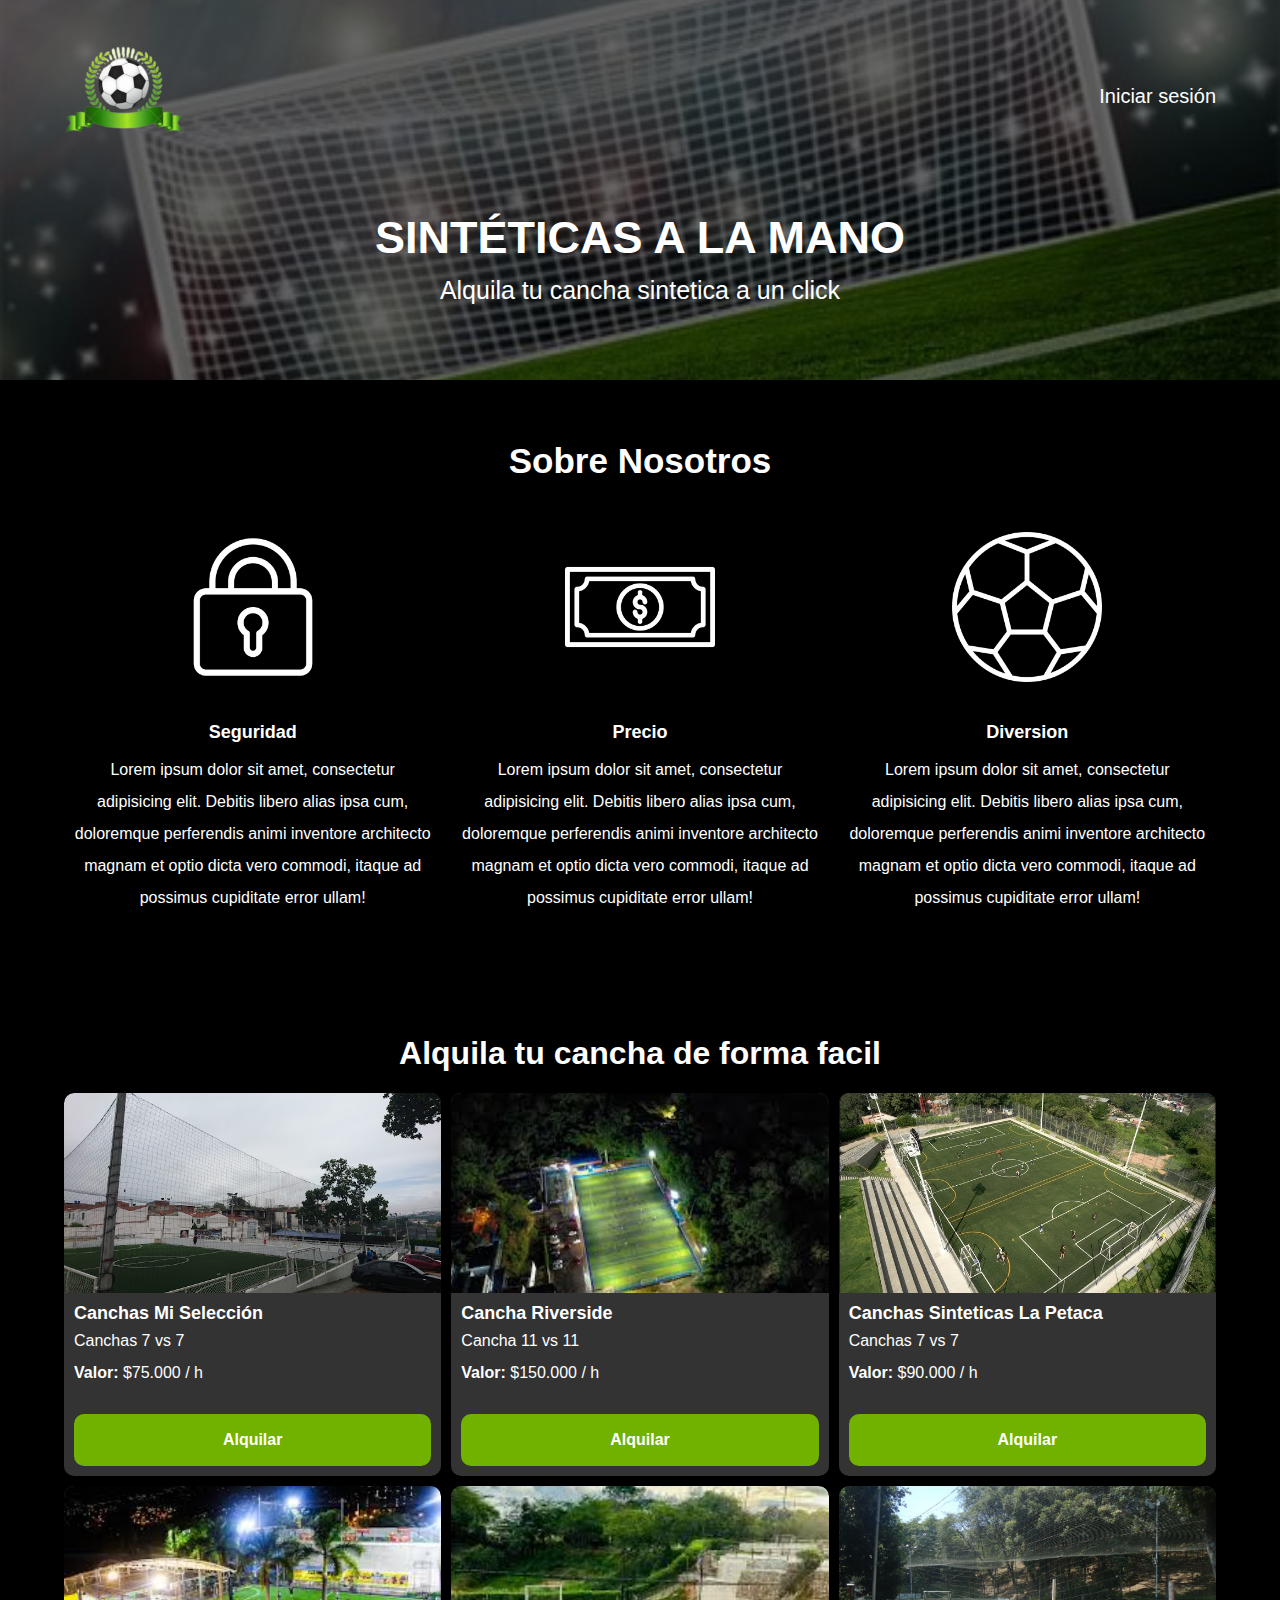
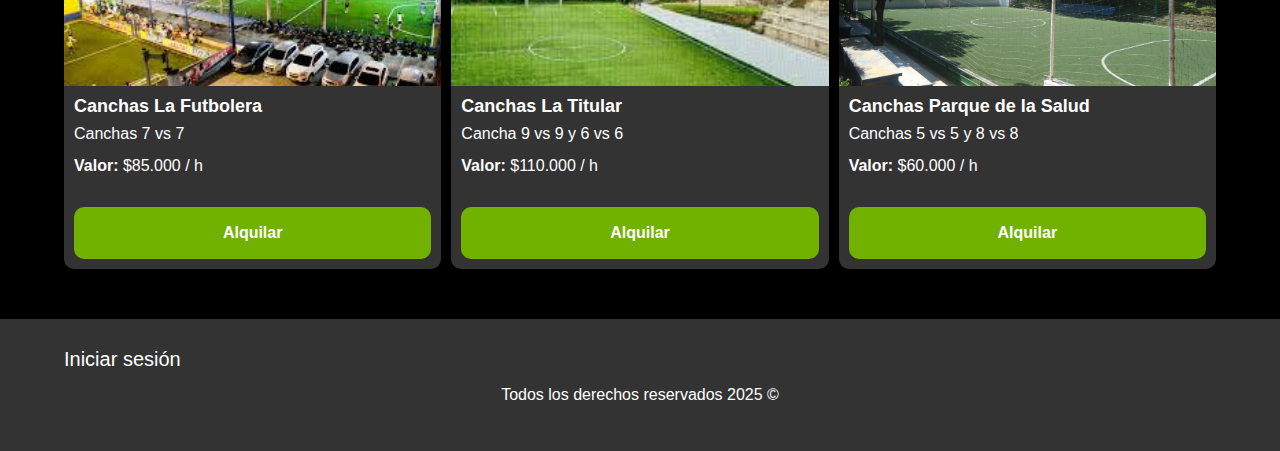
<file: proyectoFinal/target/proyectoFinal-1.0-SNAPSHOT/index.html>
<!DOCTYPE html>
<html>
    <head>
        <title>Pagina Principal</title>
        <meta http-equiv="Content-Type" content="text/html; charset=UTF-8">
        <link rel="stylesheet" href="css/style.css" type="text/css"/>
        <link rel="stylesheet" href="css/normalize.css" type="text/css"/>

    </head>
    <body>
        <header class="header">
           <div class="contenedor contenido-header" >
               
               <div class="barra">
                   
                   <a href="index.html">
                       <img class="logo-header" src="img/logo2.png" alt="Logo Balon" loading="lazy">
                   </a>
                   <nav class="navegacion">
                       <a href="login.html" class="navegacion_enlace">Iniciar sesión</a>
                   </nav>
               </div>
               
               
               <div class="header-texto">
                   <h1 class="no-margin">SINTÉTICAS A LA MANO</h1> 
                   <p class="no-margin">Alquila tu cancha sintetica a un click </p>
               </div>
           </div>           
        </header>
        
        <main class="contenedor seccion">
            <h2 class="centrar-texto">Sobre Nosotros</h2>
            <div class="nosotros">
                <div class="iconos">
                     <img alt="Icono candado" loading="lazy" src="img/candado.png"> 
                     <h3>Seguridad</h3>
                     <p>Lorem ipsum dolor sit amet, consectetur adipisicing elit. Debitis libero alias ipsa cum, doloremque perferendis 
                    animi inventore architecto magnam et optio dicta vero commodi, itaque ad possimus cupiditate error ullam!</p>
                </div>
                
                <div class="iconos">
                     <img alt="Icono billete" loading="lazy" src="img/billete-de-banco.png"> 
                     <h3>Precio</h3>
                     <p>Lorem ipsum dolor sit amet, consectetur adipisicing elit. Debitis libero alias ipsa cum, doloremque perferendis 
                    animi inventore architecto magnam et optio dicta vero commodi, itaque ad possimus cupiditate error ullam!</p>
                </div>
                
                <div class="iconos">
                     <img alt="Icono balon" loading="lazy" src="img/futbol.png"> 
                     <h3>Diversion</h3>
                     <p>Lorem ipsum dolor sit amet, consectetur adipisicing elit. Debitis libero alias ipsa cum, doloremque perferendis 
                    animi inventore architecto magnam et optio dicta vero commodi, itaque ad possimus cupiditate error ullam!</p>
                </div>
            </div>
              
        </main>

           <section class="contenedor seccion">
            <h1 class="centrar-texto">Alquila tu cancha de forma facil</h1>
            <div class="canchas">
                
                <div class="cancha">
                    <img alt="imagen cancha 1" loading="lazy" src="img/cancha1.jpg"> 
                    <div class="contenido-cancha">
                        <h3>Canchas Mi Selección</h3>
                        <p>Canchas 7 vs 7</p>
                        <p class="valor_bold">Valor: <span class="valor_dinero">$75.000 / h</span></p>
                        <a href="alquilar.html" class="boton-verde">
                            Alquilar
                        </a>
                    </div> 
                </div>
                
                <div class="cancha">
                    <img alt="imagen cancha 2" loading="lazy" src="img/canchaRiver.jpg"> 
                    <div class="contenido-cancha">
                        <h3>Cancha Riverside</h3>
                        <p>Cancha 11 vs 11</p>
                        <p class="valor_bold">Valor: <span class="valor_dinero">$150.000 / h</span></p>
                        <a href="alquilar.html" class="boton-verde">
                            Alquilar
                        </a>
                    </div> 
                </div>
                
                <div class="cancha">
                    <img alt="imagen cancha 3" loading="lazy" src="img/cancha3.jpg"> 
                    <div class="contenido-cancha">
                        <h3>Canchas Sinteticas La Petaca</h3>
                        <p>Canchas 7 vs 7</p>
                        <p class="valor_bold">Valor: <span class="valor_dinero">$90.000 / h</span></p>
                        <a href="alquilar.html" class="boton-verde">
                            Alquilar
                        </a>
                    </div> 
                </div>
                
                <div class="cancha">
                    <img alt="imagen cancha 4" loading="lazy" src="img/cancha4.jpg"> 
                    <div class="contenido-cancha">
                        <h3>Canchas La Futbolera</h3>
                        <p>Canchas 7 vs 7</p>
                        <p class="valor_bold">Valor: <span class="valor_dinero">$85.000 / h</span></p>
                        <a href="alquilar.html" class="boton-verde">
                            Alquilar
                        </a>
                    </div> 
                </div>
                
                <div class="cancha">
                    <img  alt="imagen cancha 5" loading="lazy" src="img/cancha7.jpg"> 
                    <div class="contenido-cancha">
                        <h3>Canchas La Titular</h3>
                        <p>Cancha 9 vs 9 y 6 vs 6</p>
                        <p class="valor_bold">Valor: <span class="valor_dinero">$110.000 / h</span></p>
                        <a href="alquilar.html" class="boton-verde">
                            Alquilar
                        </a>
                    </div> 
                </div>
                
                <div class="cancha">
                    <img alt="imagen cancha 6" loading="lazy" src="img/cancha6.webp"> 
                    <div class="contenido-cancha">
                        <h3>Canchas Parque de la Salud</h3>
                        <p>Canchas 5 vs 5 y 8 vs 8</p>
                        <p class="valor_bold">Valor: <span class="valor_dinero">$60.000 / h</span></p>
                        <a href="alquilar.html" class="boton-verde">
                            Alquilar
                        </a>
                    </div> 
                </div>
            </div>
        </section>
        

        <footer class="footer">
            <div class="contenedor centrar-texto">
                   <nav class="navegacion">
                       <a href="index.html" class="navegacion_enlace">Iniciar sesión</a>
                   </nav>
                <p class="copyright">Todos los derechos reservados 2025 &copy;</p>

            </div>
        </footer>
        <script src="js/login.js" defer></script>
        <script src="js/barra.js" defer></script>

    </body>
</html>
</file>
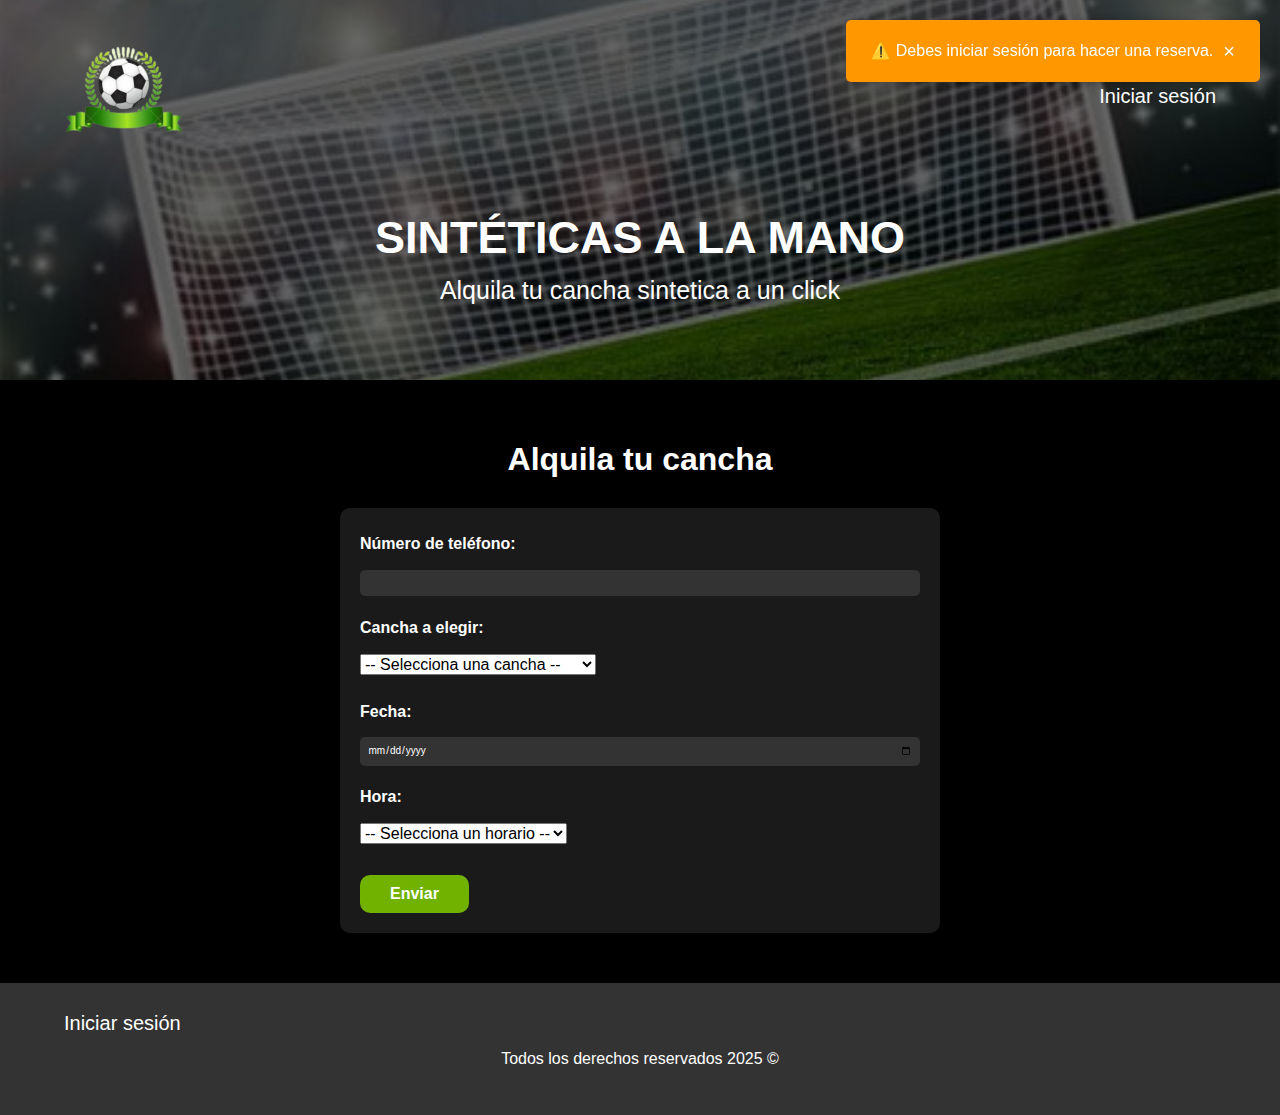
<file: proyectoFinal/target/proyectoFinal-1.0-SNAPSHOT/alquilar.html>
<!DOCTYPE html>
<!--
Click nbfs://nbhost/SystemFileSystem/Templates/Licenses/license-default.txt to change this license
Click nbfs://nbhost/SystemFileSystem/Templates/JSP_Servlet/Html.html to edit this template
-->
<html>
    <head>
        <title>Alquila tu cancha</title>
        <meta charset="UTF-8">
        <meta name="viewport" content="width=device-width, initial-scale=1.0">
        <link rel="stylesheet" href="css/style.css" type="text/css"/>
        <link rel="stylesheet" href="css/normalize.css" type="text/css"/>

    </head>
    <body>
        <header class="header">
           <div class="contenedor contenido-header" >
               
               <div class="barra">
                   
                   <a href="index.html">
                       <img class="logo-header" src="img/logo2.png" alt="Logo Balon" loading="lazy">
                   </a>
                   <nav class="navegacion">
                       <a href="index.html" class="navegacion_enlace">Iniciar sesión</a>
                   </nav>
               </div>
               
               
               <div class="header-texto">
                   <h1 class="no-margin">SINTÉTICAS A LA MANO</h1> 
                   <p class="no-margin">Alquila tu cancha sintetica a un click </p>
               </div>
           </div>           
        </header>
        
        <main class="contenedor seccion">
            <h1 class="centrar-texto">Alquila tu cancha</h1>
            <div id="info-usuario" class="campo" style="margin-bottom: 1rem;"></div>
          <form class="formulario" id="formulario-reserva">
            <div class="campo">
                <label class="campo__label" for="telefono">Número de teléfono:</label>
                <input 
                    type="tel" 
                    id="telefono" 
                    name="telefono" 
                    required 
                    pattern="[0-9]{7,15}" 
                    inputmode="numeric"
                    oninput="this.value = this.value.replace(/[^0-9]/g, '')"
                >  
            </div>

            <div class="campo">
                <label class="campo__label" for="cancha">Cancha a elegir:</label>
                <select id="cancha" name="cancha" required>
                    <option value="">-- Selecciona una cancha --</option>
                    <option value="mi-seleccion">Canchas Mi Selección</option>
                    <option value="riverside">Cancha Riverside</option>
                    <option value="la-petaca">Canchas Sintéticas La Petaca</option>
                    <option value="la-futbolera">Canchas La Futbolera</option>
                    <option value="la-titular">Canchas La Titular</option>
                    <option value="parque-salud">Canchas Parque de la Salud</option>
                </select>
            </div>

            <div class="campo">
                <label class="campo__label" for="dia">Fecha:</label>
                <input 
                    type="date" 
                    id="dia" 
                    name="dia" 
                    required 
                    min=""
                    onfocus="this.min = new Date().toISOString().split('T')[0]"
                >
            </div>                

            <div class="campo">
                <label class="campo__label" for="horario">Hora:</label>
                <select id="horario" name="horario" required>
                    <option value="">-- Selecciona un horario --</option>
                    <option value="10:00-11:00">10:00 a 11:00 AM</option>
                    <option value="11:00-12:00">11:00 a 12:00 PM</option>
                    <option value="12:00-13:00">12:00 a 1:00 PM</option>
                    <option value="13:00-14:00">1:00 a 2:00 PM</option>
                    <option value="14:00-15:00">2:00 a 3:00 PM</option>
                    <option value="15:00-16:00">3:00 a 4:00 PM</option>
                    <option value="16:00-17:00">4:00 a 5:00 PM</option>
                    <option value="17:00-18:00">5:00 a 6:00 PM</option>
                    <option value="18:00-19:00">6:00 a 7:00 PM</option>
                    <option value="19:00-20:00">7:00 a 8:00 PM</option>
                    <option value="20:00-21:00">8:00 a 9:00 PM</option>
                    <option value="21:00-22:00">9:00 a 10:00 PM</option>
                </select>
            </div>

            <button type="submit" class="boton-verde">Enviar</button>   
        </form>

        </main>
        
        <footer class="footer">
            <div class="contenedor centrar-texto">
                   <nav class="navegacion">
                       <a href="index.html" class="navegacion_enlace">Iniciar sesión</a>
                   </nav>
                <p class="copyright">Todos los derechos reservados 2025 &copy;</p>

            </div>
        </footer>

        <div id="custom-alert" class="hidden">
            <span id="alert-message"></span>
            <button id="alert-close">&times;</button>
        </div>

        <script src="js/login.js" defer></script>
        <script src="js/barra.js" defer></script>
        <script src="js/formulario.js" defer></script>

    </body>
</html>
</file>
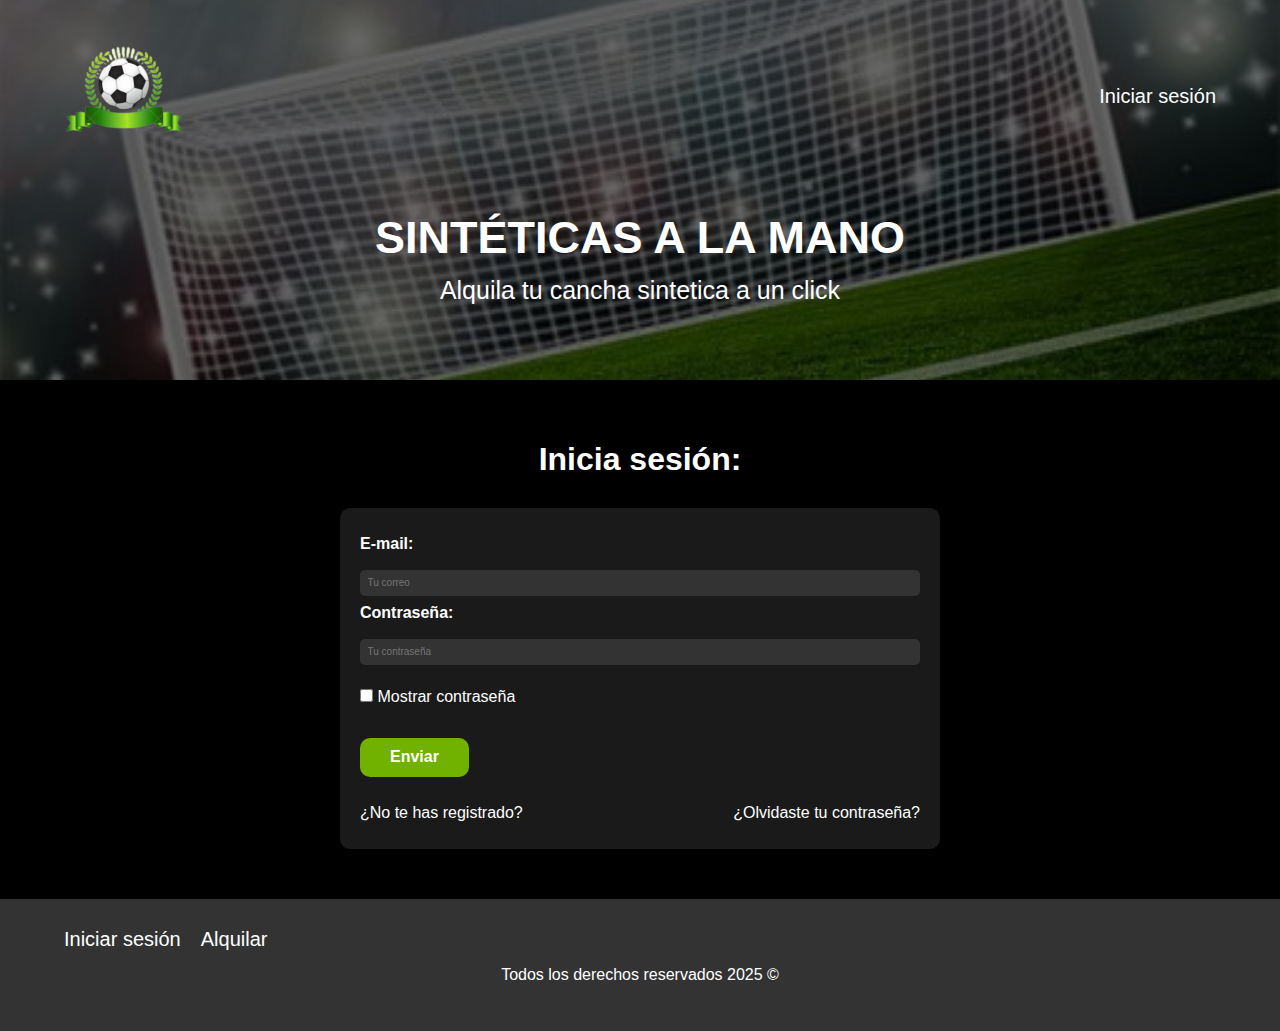
<file: proyectoFinal/target/proyectoFinal-1.0-SNAPSHOT/login.html>
<!DOCTYPE html>
<!--
Click nbfs://nbhost/SystemFileSystem/Templates/Licenses/license-default.txt to change this license
Click nbfs://nbhost/SystemFileSystem/Templates/JSP_Servlet/Html.html to edit this template
-->
<html>
    <head>
        <title>Login</title>
        <meta charset="UTF-8">
        <meta name="viewport" content="width=device-width, initial-scale=1.0">
        <link rel="stylesheet" href="css/style.css" type="text/css"/>
        <link rel="stylesheet" href="css/normalize.css" type="text/css"/>
    </head>

    <body>
        
        <header class="header">
           <div class="contenedor contenido-header" >
               
               <div class="barra">
                   
                   <a href="index.html">
                       <img class="logo-header" src="img/logo2.png" alt="Logo Balon" loading="lazy">
                   </a>
                   <nav class="navegacion">
                       <a href="index.html" class="navegacion_enlace">Iniciar sesión</a>
                   </nav>
               </div>
               
               
               <div class="header-texto">
                   <h1 class="no-margin">SINTÉTICAS A LA MANO</h1> 
                   <p class="no-margin">Alquila tu cancha sintetica a un click </p>
               </div>
           </div>           
        </header>
        <main class="contenedor seccion">
            <h1 class="centrar-texto">Inicia sesión:</h1>
            <form class ="formulario">
            <div class="campo">
                <label class="campo__label" for="email">E-mail:</label>
                <input 
                    type="email" 
                    placeholder="Tu correo" 
                    id="email"
                    required
                >
                <label class="campo__label" for="contraseña">Contraseña:</label>
                <input 
                    class="campo__field"
                    type="password" 
                    placeholder="Tu contraseña" 
                    id="contraseña"
                    required
                >
            </div>
            <div class="check-box">
               <input type="checkbox" id="visible">
               <label for="visible">Mostrar contraseña</label>
            </div>
                <button type="submit" id="submit" class="boton-verde">Enviar</button> 
                
                <div class="opciones">
                <a href="registro.html" class="opcion">¿No te has registrado?</a>
                <a href="#" class="opcion">¿Olvidaste tu contraseña?</a>
                </div>
            </form>
        </main>
             
        <footer class="footer">
            <div class="contenedor centrar-texto">
                   <nav class="navegacion">
                       <a href="index.html" class="navegacion_enlace">Iniciar sesión</a>
                       <a href="alquilar.html" class="navegacion_enlace">Alquilar</a>
                   </nav>
                <p class="copyright">Todos los derechos reservados 2025 &copy;</p>

            </div>
        </footer>


        <div id="custom-alert" class="hidden">
            <span id="alert-message"></span>
            <button id="alert-close">&times;</button>
        </div>

        <script src="js/barra.js"></script>
        <script src="js/login.js"></script>
        <script src="js/registro.js" defer></script>

    </body>
</html>
</file>
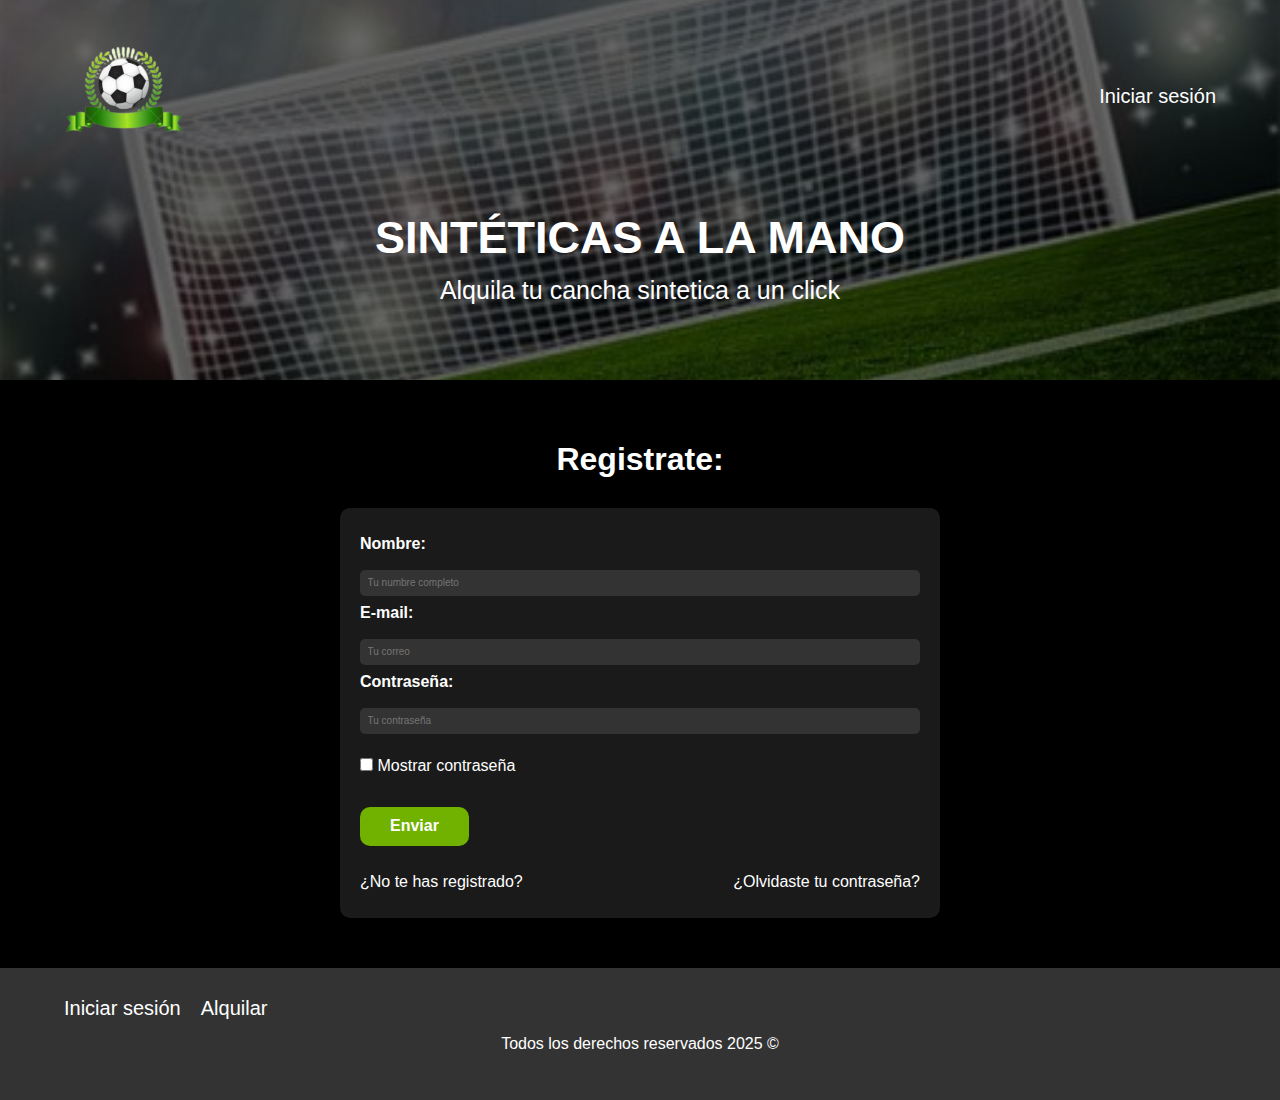
<file: proyectoFinal/target/proyectoFinal-1.0-SNAPSHOT/registro.html>
<!DOCTYPE html>
<!--
Click nbfs://nbhost/SystemFileSystem/Templates/Licenses/license-default.txt to change this license
Click nbfs://nbhost/SystemFileSystem/Templates/JSP_Servlet/Html.html to edit this template
-->
<html>
    <head>
        <title>Registrate!</title>
        <meta charset="UTF-8">
        <meta name="viewport" content="width=device-width, initial-scale=1.0">
        <link rel="stylesheet" href="css/style.css" type="text/css"/>
        <link rel="stylesheet" href="css/normalize.css" type="text/css"/>
    </head>
    <body>
        
        <header class="header">
           <div class="contenedor contenido-header" >
               
               <div class="barra">
                   
                   <a href="index.html">
                       <img class="logo-header" src="img/logo2.png" alt="Logo Balon" loading="lazy">
                   </a>
                   <nav class="navegacion">
                       <a href="index.html" class="navegacion_enlace">Iniciar sesión</a>
                   </nav>
               </div>
               
               
               <div class="header-texto">
                   <h1 class="no-margin">SINTÉTICAS A LA MANO</h1> 
                   <p class="no-margin">Alquila tu cancha sintetica a un click </p>
               </div>
           </div>           
        </header>
        <main class="contenedor seccion">
            <h1 class="centrar-texto">Registrate:</h1>
            <form class ="formulario">
                <div class="campo">
                    <label class="campo__label" for="nombre">Nombre:</label>
                    <input 
                        type="text" 
                        placeholder="Tu numbre completo" 
                        id="nombre"
                        required
                    >
                    
                    <label class="campo__label" for="email">E-mail:</label>
                    <input 
                        type="email" 
                        placeholder="Tu correo" 
                        id="email"
                        required
                    >
                    <label class="campo__label" for="contraseña">Contraseña:</label>
                    <input 
                        class="campo__field"
                        type="password" 
                        placeholder="Tu contraseña" 
                        id="contraseña"
                        required
                    >
                </div>
            <div class="check-box">
               <input type="checkbox" id="visible">
               <label for="visible">Mostrar contraseña</label>
            </div>
                <button type="submit" id="submit" class="boton-verde">Enviar</button> 
                
                <div class="opciones">
                <a href="registro.html" class="opcion">¿No te has registrado?</a>
                <a href="#" class="opcion">¿Olvidaste tu contraseña?</a>
                </div>
            </form>
        </main>
             
        <footer class="footer">
            <div class="contenedor centrar-texto">
                   <nav class="navegacion">
                       <a href="index.html" class="navegacion_enlace">Iniciar sesión</a>
                       <a href="alquilar.html" class="navegacion_enlace">Alquilar</a>
                   </nav>
                <p class="copyright">Todos los derechos reservados 2025 &copy;</p>

            </div>
        </footer>


        <div id="custom-alert" class="hidden">
            <span id="alert-message"></span>
            <button id="alert-close">&times;</button>
        </div>

        <script src="js/login.js"></script>
        <script src="js/registro.js" defer></script>
    </body>
</html>
</file>
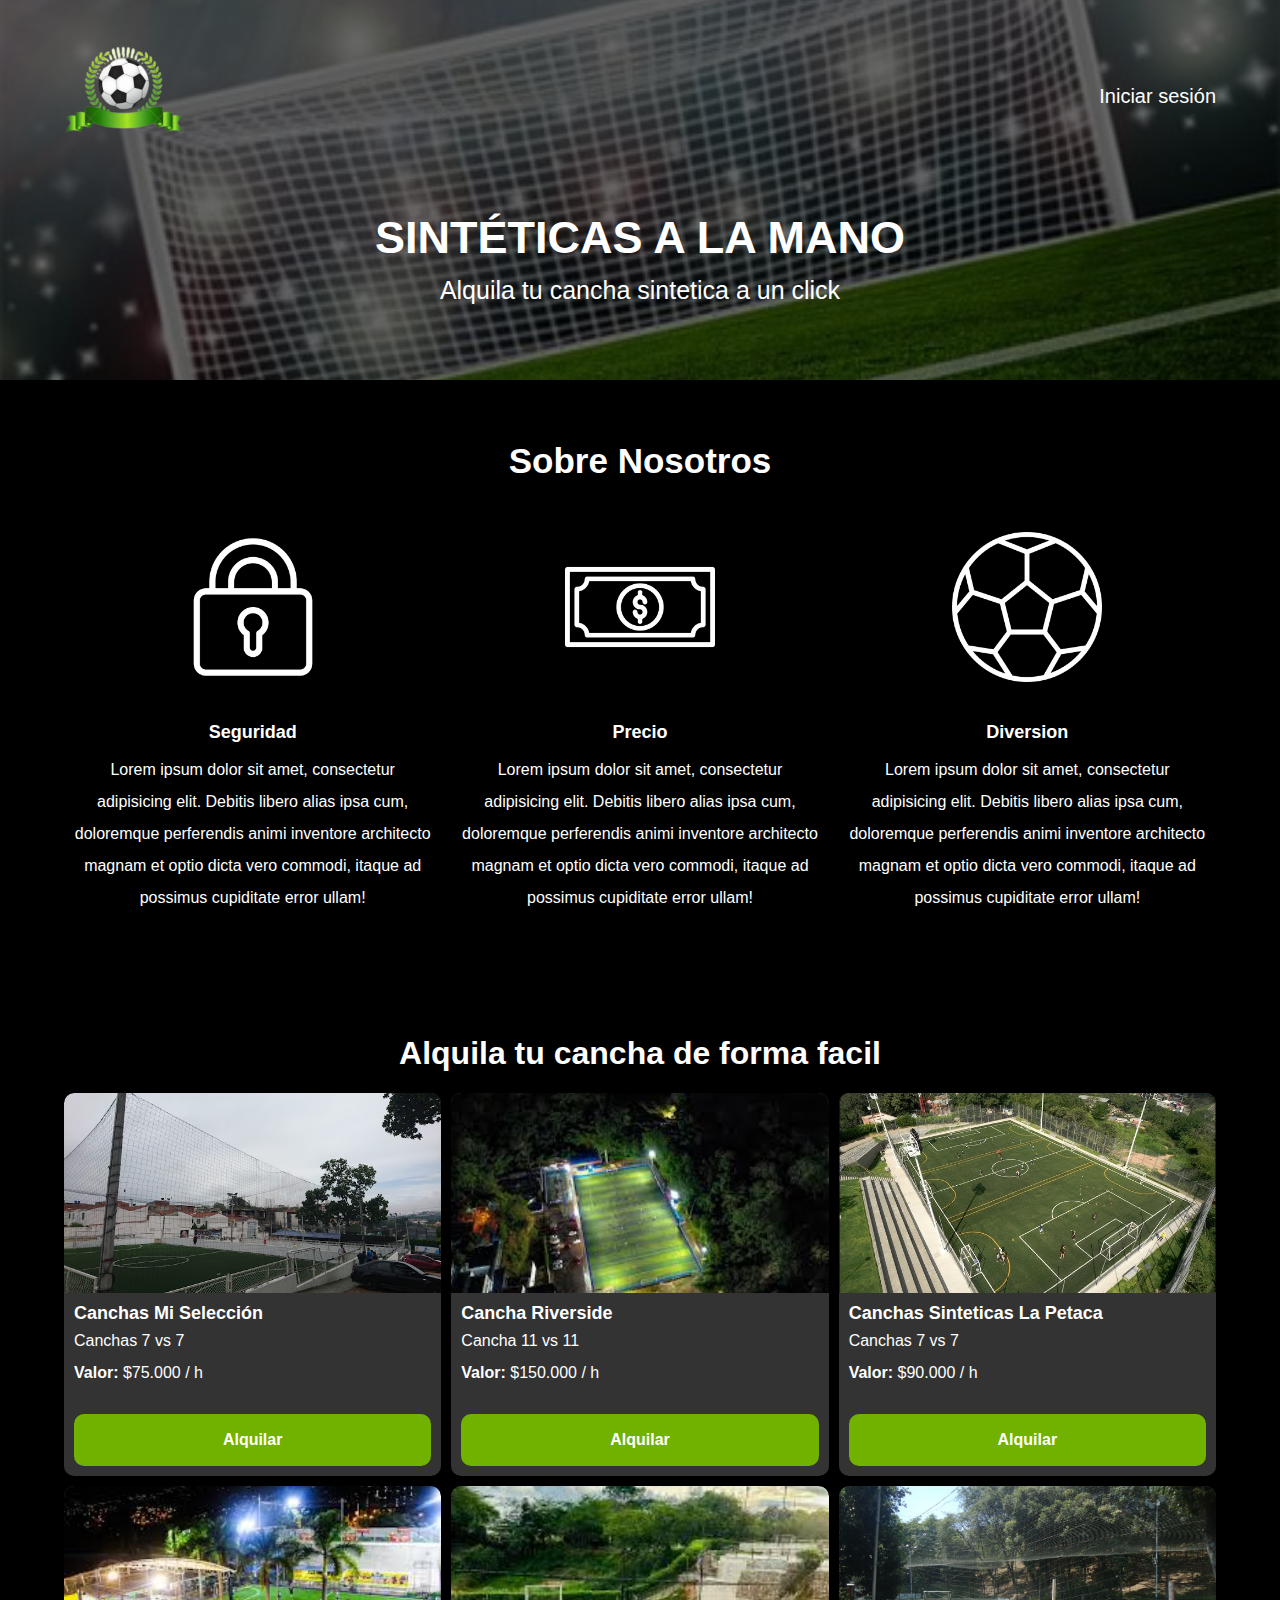
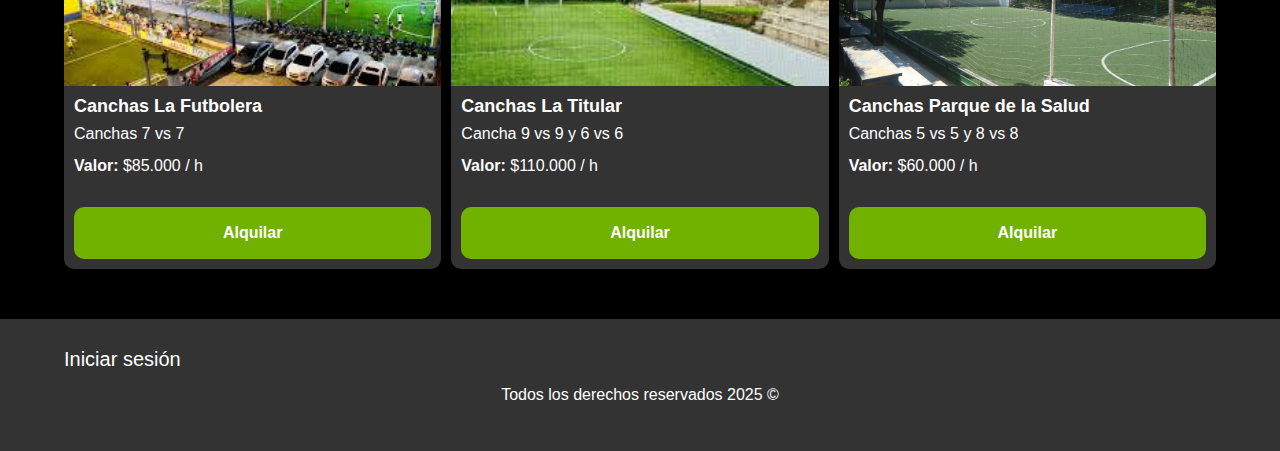
<file: proyectoFinal/target/proyectoFinal-1.0-SNAPSHOT/reservas.html>
<!DOCTYPE html>
<!--
Click nbfs://nbhost/SystemFileSystem/Templates/Licenses/license-default.txt to change this license
Click nbfs://nbhost/SystemFileSystem/Templates/JSP_Servlet/Html.html to edit this template
-->
<html>
    <head>
        <title>Tus Reservas</title>
        <meta charset="UTF-8">
        <meta name="viewport" content="width=device-width, initial-scale=1.0">
        <link rel="stylesheet" href="css/style.css" type="text/css"/>
        <link rel="stylesheet" href="css/normalize.css" type="text/css"/>
    </head>
    <body>
        <header class="header">
           <div class="contenedor contenido-header" >
               
               <div class="barra">
                   
                   <a href="index.html">
                       <img class="logo-header" src="img/logo2.png" alt="Logo Balon" loading="lazy">
                   </a>
                   <nav class="navegacion">
                       <a href="login.html" class="navegacion_enlace">Iniciar sesión</a>
                   </nav>
               </div>
               
               
               <div class="header-texto">
                   <h1 class="no-margin">SINTÉTICAS A LA MANO</h1> 
                   <p class="no-margin">Alquila tu cancha sintetica a un click </p>
               </div>
           </div>           
        </header>
        
          <main class="contenedor seccion">
            <h1>Historial de Reservas</h1>
            <div id="reservas-container" class="tabla-historial"></div>
          </main>
        <footer class="footer">
            <div class="contenedor centrar-texto">
                   <nav class="navegacion">
                       <a href="index.html" class="navegacion_enlace">Iniciar sesión</a>
                   </nav>
                <p class="copyright">Todos los derechos reservados 2025 &copy;</p>

            </div>
        </footer>
        <script src="js/reservas.js" defer></script>
        <script src="js/login.js" defer></script>
        <script src="js/barra.js" defer></script>
    </body>
</html>
</file>
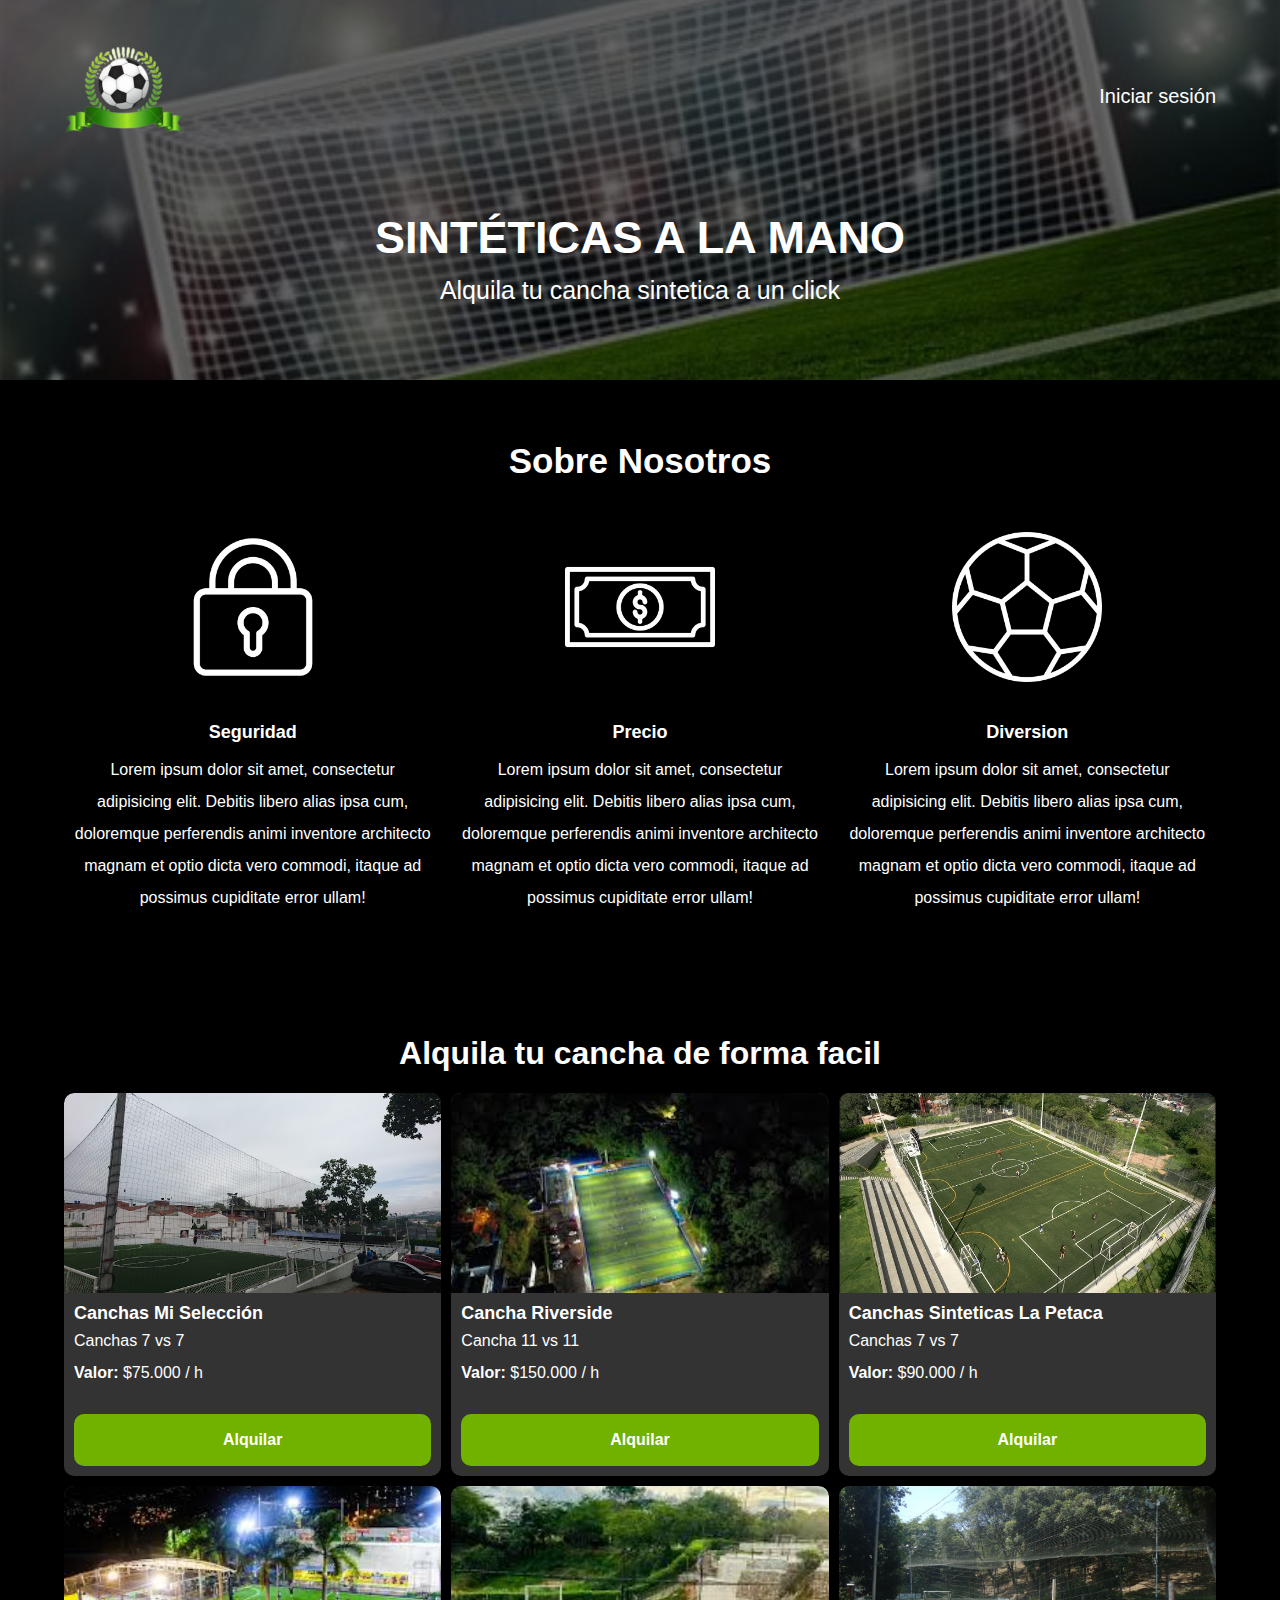
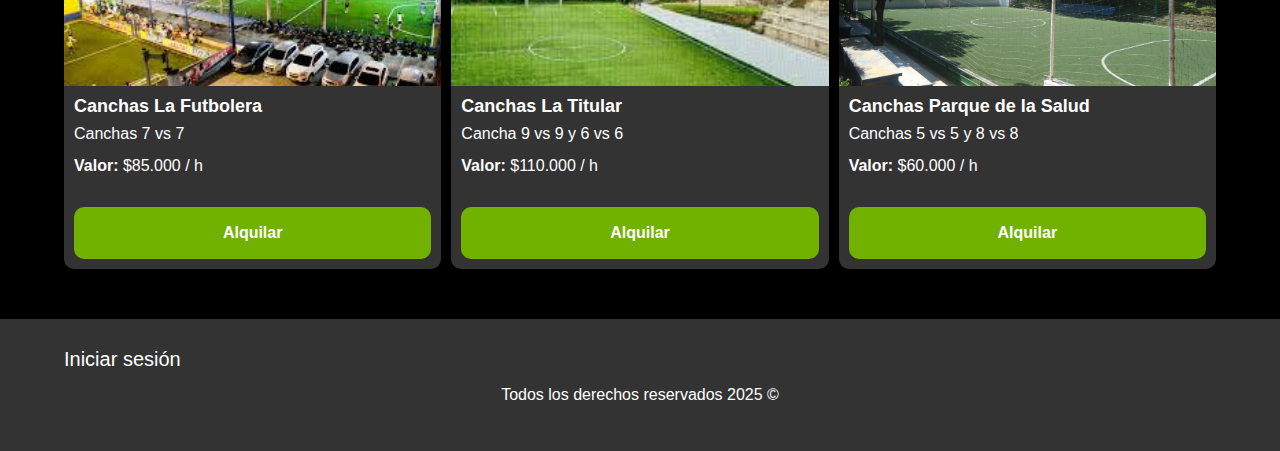
<file: proyectoFinal/src/main/webapp/alquilar.html>
<!DOCTYPE html>
<!--
Click nbfs://nbhost/SystemFileSystem/Templates/Licenses/license-default.txt to change this license
Click nbfs://nbhost/SystemFileSystem/Templates/JSP_Servlet/Html.html to edit this template
-->
<html>
    <head>
        <title>Alquila tu cancha</title>
        <meta charset="UTF-8">
        <meta name="viewport" content="width=device-width, initial-scale=1.0">
        <link rel="stylesheet" href="css/style.css" type="text/css"/>
        <link rel="stylesheet" href="css/normalize.css" type="text/css"/>

    </head>
    <body>
        <header class="header">
           <div class="contenedor contenido-header" >
               
               <div class="barra">
                   
                   <a href="index.html">
                       <img class="logo-header" src="img/logo2.png" alt="Logo Balon" loading="lazy">
                   </a>
                   <nav class="navegacion">
                       <a href="index.html" class="navegacion_enlace">Iniciar sesión</a>
                   </nav>
               </div>
               
               
               <div class="header-texto">
                   <h1 class="no-margin">SINTÉTICAS A LA MANO</h1> 
                   <p class="no-margin">Alquila tu cancha sintetica a un click </p>
               </div>
           </div>           
        </header>
        
        <main class="contenedor seccion">
            <h1 class="centrar-texto">Alquila tu cancha</h1>
            <div id="info-usuario" class="campo" style="margin-bottom: 1rem;"></div>
          <form class="formulario" id="formulario-reserva">
            <div class="campo">
                <label class="campo__label" for="telefono">Número de teléfono:</label>
                <input 
                    type="tel" 
                    id="telefono" 
                    name="telefono" 
                    required 
                    pattern="[0-9]{7,15}" 
                    inputmode="numeric"
                    oninput="this.value = this.value.replace(/[^0-9]/g, '')"
                >  
            </div>

            <div class="campo">
                <label class="campo__label" for="cancha">Cancha a elegir:</label>
                <select id="cancha" name="cancha" required>
                    <option value="">-- Selecciona una cancha --</option>
                    <option value="mi-seleccion">Canchas Mi Selección</option>
                    <option value="riverside">Cancha Riverside</option>
                    <option value="la-petaca">Canchas Sintéticas La Petaca</option>
                    <option value="la-futbolera">Canchas La Futbolera</option>
                    <option value="la-titular">Canchas La Titular</option>
                    <option value="parque-salud">Canchas Parque de la Salud</option>
                </select>
            </div>

            <div class="campo">
                <label class="campo__label" for="dia">Fecha:</label>
                <input 
                    type="date" 
                    id="dia" 
                    name="dia" 
                    required 
                    min=""
                    onfocus="this.min = new Date().toISOString().split('T')[0]"
                >
            </div>                

            <div class="campo">
                <label class="campo__label" for="horario">Hora:</label>
                <select id="horario" name="horario" required>
                    <option value="">-- Selecciona un horario --</option>
                    <option value="10:00-11:00">10:00 a 11:00 AM</option>
                    <option value="11:00-12:00">11:00 a 12:00 PM</option>
                    <option value="12:00-13:00">12:00 a 1:00 PM</option>
                    <option value="13:00-14:00">1:00 a 2:00 PM</option>
                    <option value="14:00-15:00">2:00 a 3:00 PM</option>
                    <option value="15:00-16:00">3:00 a 4:00 PM</option>
                    <option value="16:00-17:00">4:00 a 5:00 PM</option>
                    <option value="17:00-18:00">5:00 a 6:00 PM</option>
                    <option value="18:00-19:00">6:00 a 7:00 PM</option>
                    <option value="19:00-20:00">7:00 a 8:00 PM</option>
                    <option value="20:00-21:00">8:00 a 9:00 PM</option>
                    <option value="21:00-22:00">9:00 a 10:00 PM</option>
                </select>
            </div>

            <button type="submit" class="boton-verde">Enviar</button>   
        </form>

        </main>
        
        <footer class="footer">
            <div class="contenedor centrar-texto">
                   <nav class="navegacion">
                       <a href="index.html" class="navegacion_enlace">Iniciar sesión</a>
                   </nav>
                <p class="copyright">Todos los derechos reservados 2025 &copy;</p>

            </div>
        </footer>
        <script src="js/login.js" defer></script>
        <script src="js/barra.js" defer></script>
        <script src="js/formulario.js" defer></script>

    </body>
</html>
</file>
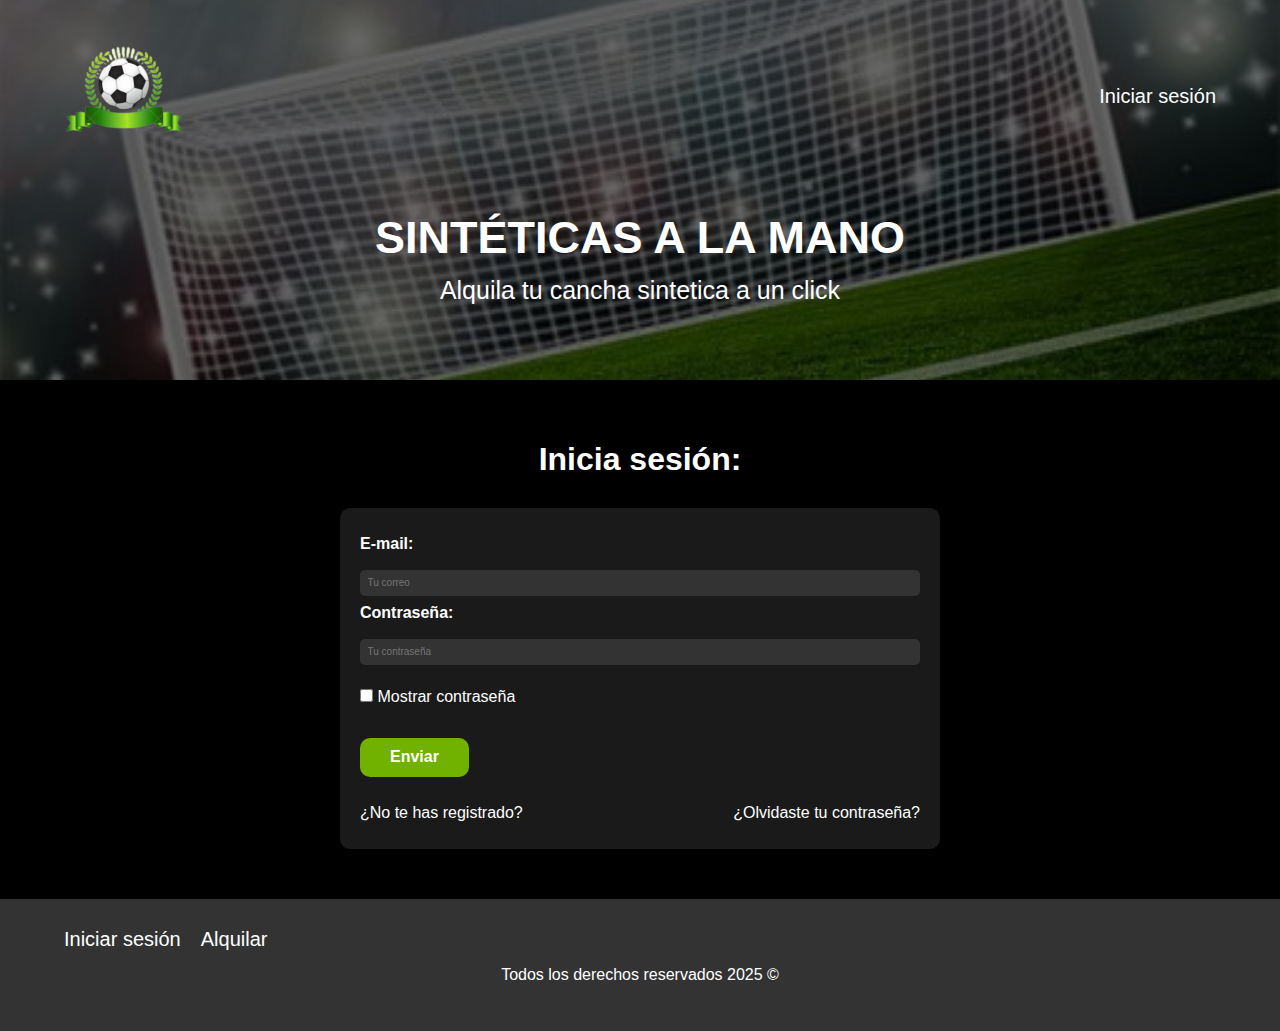
<file: proyectoFinal/src/main/webapp/login.html>
<!DOCTYPE html>
<!--
Click nbfs://nbhost/SystemFileSystem/Templates/Licenses/license-default.txt to change this license
Click nbfs://nbhost/SystemFileSystem/Templates/JSP_Servlet/Html.html to edit this template
-->
<html>
    <head>
        <title>Login</title>
        <meta charset="UTF-8">
        <meta name="viewport" content="width=device-width, initial-scale=1.0">
        <link rel="stylesheet" href="css/style.css" type="text/css"/>
        <link rel="stylesheet" href="css/normalize.css" type="text/css"/>
    </head>
    <body>
        
        <header class="header">
           <div class="contenedor contenido-header" >
               
               <div class="barra">
                   
                   <a href="index.html">
                       <img class="logo-header" src="img/logo2.png" alt="Logo Balon" loading="lazy">
                   </a>
                   <nav class="navegacion">
                       <a href="index.html" class="navegacion_enlace">Iniciar sesión</a>
                   </nav>
               </div>
               
               
               <div class="header-texto">
                   <h1 class="no-margin">SINTÉTICAS A LA MANO</h1> 
                   <p class="no-margin">Alquila tu cancha sintetica a un click </p>
               </div>
           </div>           
        </header>
        <main class="contenedor seccion">
            <h1 class="centrar-texto">Inicia sesión:</h1>
            <form class ="formulario">
            <div class="campo">
                <label class="campo__label" for="email">E-mail:</label>
                <input 
                    type="email" 
                    placeholder="Tu correo" 
                    id="email"
                    required
                >
                <label class="campo__label" for="contraseña">Contraseña:</label>
                <input 
                    class="campo__field"
                    type="password" 
                    placeholder="Tu contraseña" 
                    id="contraseña"
                    required
                >
            </div>
            <div class="check-box">
               <input type="checkbox" id="visible">
               <label for="visible">Mostrar contraseña</label>
            </div>
                <button type="submit" id="submit" class="boton-verde">Enviar</button> 
                
                <div class="opciones">
                <a href="registro.html" class="opcion">¿No te has registrado?</a>
                <a href="#" class="opcion">¿Olvidaste tu contraseña?</a>
                </div>
            </form>
        </main>
             
        <footer class="footer">
            <div class="contenedor centrar-texto">
                   <nav class="navegacion">
                       <a href="index.html" class="navegacion_enlace">Iniciar sesión</a>
                       <a href="alquilar.html" class="navegacion_enlace">Alquilar</a>
                   </nav>
                <p class="copyright">Todos los derechos reservados 2025 &copy;</p>

            </div>
        </footer>
        
        <script src="js/barra.js"></script>
        <script src="js/login.js"></script>
        <script src="js/registro.js" defer></script>

    </body>
</html>
</file>
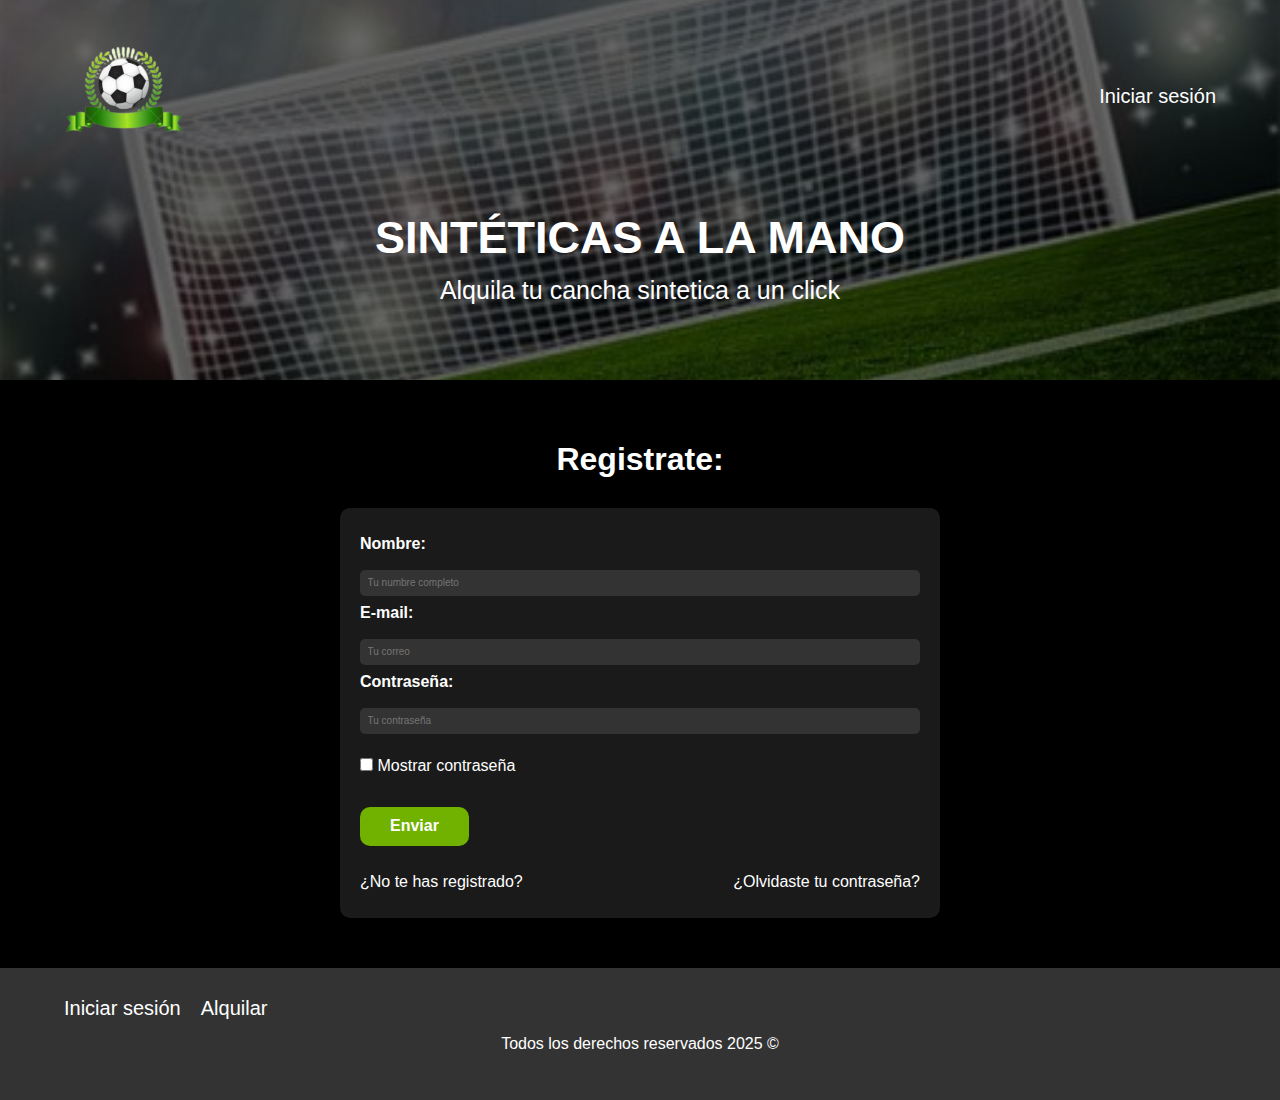
<file: proyectoFinal/src/main/webapp/registro.html>
<!DOCTYPE html>
<!--
Click nbfs://nbhost/SystemFileSystem/Templates/Licenses/license-default.txt to change this license
Click nbfs://nbhost/SystemFileSystem/Templates/JSP_Servlet/Html.html to edit this template
-->
<html>
    <head>
        <title>Registrate!</title>
        <meta charset="UTF-8">
        <meta name="viewport" content="width=device-width, initial-scale=1.0">
        <link rel="stylesheet" href="css/style.css" type="text/css"/>
        <link rel="stylesheet" href="css/normalize.css" type="text/css"/>
    </head>
    <body>
        
        <header class="header">
           <div class="contenedor contenido-header" >
               
               <div class="barra">
                   
                   <a href="index.html">
                       <img class="logo-header" src="img/logo2.png" alt="Logo Balon" loading="lazy">
                   </a>
                   <nav class="navegacion">
                       <a href="index.html" class="navegacion_enlace">Iniciar sesión</a>
                   </nav>
               </div>
               
               
               <div class="header-texto">
                   <h1 class="no-margin">SINTÉTICAS A LA MANO</h1> 
                   <p class="no-margin">Alquila tu cancha sintetica a un click </p>
               </div>
           </div>           
        </header>
        <main class="contenedor seccion">
            <h1 class="centrar-texto">Registrate:</h1>
            <form class ="formulario">
                <div class="campo">
                    <label class="campo__label" for="nombre">Nombre:</label>
                    <input 
                        type="text" 
                        placeholder="Tu numbre completo" 
                        id="nombre"
                        required
                    >
                    
                    <label class="campo__label" for="email">E-mail:</label>
                    <input 
                        type="email" 
                        placeholder="Tu correo" 
                        id="email"
                        required
                    >
                    <label class="campo__label" for="contraseña">Contraseña:</label>
                    <input 
                        class="campo__field"
                        type="password" 
                        placeholder="Tu contraseña" 
                        id="contraseña"
                        required
                    >
                </div>
            <div class="check-box">
               <input type="checkbox" id="visible">
               <label for="visible">Mostrar contraseña</label>
            </div>
                <button type="submit" id="submit" class="boton-verde">Enviar</button> 
                
                <div class="opciones">
                <a href="registro.html" class="opcion">¿No te has registrado?</a>
                <a href="#" class="opcion">¿Olvidaste tu contraseña?</a>
                </div>
            </form>
        </main>
             
        <footer class="footer">
            <div class="contenedor centrar-texto">
                   <nav class="navegacion">
                       <a href="index.html" class="navegacion_enlace">Iniciar sesión</a>
                       <a href="alquilar.html" class="navegacion_enlace">Alquilar</a>
                   </nav>
                <p class="copyright">Todos los derechos reservados 2025 &copy;</p>

            </div>
        </footer>
        
        <script src="js/login.js"></script>
        <script src="js/registro.js"></script>

    </body>
</html>
</file>
<file: proyectoFinal/target/proyectoFinal-1.0-SNAPSHOT/css/style.css>
:root {
    --fuenteHeading: 'PT Sans', sans-serif;
    --fuenteParrafos: 'Open Sans', sans-serif;

    --primario: #784D3C;
    --gris: #e1e1e1;
    --blanco: #ffffff;
    --negro: #000000;
}
html {
    box-sizing: border-box;
    font-size: 62.5%; /* 1 rem = 10px */  
    
}
*, *:before, *:after {
    box-sizing: inherit;
}

* {
    margin: 0;
    padding: 0;
    box-sizing: border-box;
}

html, body {
    margin: 0;
    padding: 0;
    height: 100%;
}


body {
    font-family: var(--fuenteParrafos);
    font-size: 1.6rem;
    line-height: 2;
}
/** Globales **/
.contenedor {
    width: min(90%, 120rem);
    margin: 0 auto;
}
a {
    text-decoration: none;
}
h1, h2, h3, h4 {
    font-family: var(--fuenteHeading);
    line-height: 1.2;
}
h1 {
    font-size: 4rem;
}
h2 {
    font-size: 3.5rem;
}
h3 {
    font-size: 1.8rem;
}
h4 {
    font-size: 1.5rem;
}
img {
    max-width: 100%;
}

/** Utilidades **/
.no-margin {
    margin: 0;
}
.no-padding {
    padding: 0;
}
.centrar-texto {
    text-align: center;
}
.seccion {
    margin-top: calc(5rem / 2);
    margin-bottom: calc(5rem / 2);
}
/**Header**/
.header {
    position: relative;
    background-image: url(../img/cancha.jpg);
    height: 38rem;
    background-size: cover;
    background-repeat: no-repeat;
    background-position: center center;
    overflow: hidden;
    margin-bottom: 6rem;
}

.header::before {
    content: "";
    position: absolute;
    top: 0;
    left: 0;
    width: 100%;
    height: 100%;
    background: linear-gradient(rgba(0, 0, 0, 0.6), rgba(0, 0, 0, 0.6));
    z-index: 1;
}

.contenido-header {
    position: relative;
    z-index: 2;
}

.header-texto {
    text-align: center;
    color: var(--blanco);
    margin-top: 5rem;
}

.header-texto h1{
    font-size: 4.5rem;
}

.header-texto P{
    font-size: 2.5rem;
}
.barra{
    padding-top: 3rem;
    display: flex;
    justify-content: space-between;
    align-items: center;
}

.navegacion {
     display: flex;
     gap: 2rem;
     
}

.logo-header{
    max-width: 100%;
    width: 12rem;
    height: auto;
}

.navegacion_enlace{
    display: block;
    text-align: center;
    font-size: 2rem;
    color: var(--blanco);
}

/**Contenido Principal**/

body {
    background-color: #000;
    color: #fff;
}
.canchas, .nosotros{
    display: grid;
    gap: 1rem;
    grid-template-columns: repeat(3,1fr)
}

.cancha{
    display: flex;
    flex-direction: column;
    justify-content: space-between;
    background-color: #333333;
    border-radius: 1rem;
    overflow: hidden;
    box-shadow: 0 2px 6px rgba(0, 0, 0, 0.1);
    height: 100%;
}

.cancha img {
    width: 100%;
    height: 200px;
    object-fit: cover;
    border-top-left-radius: 1rem;
    border-top-right-radius: 1rem;
}

.contenido-cancha {
    padding: 1rem;
    display: flex;
    flex-direction: column;
    justify-content: space-between;
    height: 100%;
}

.valor_bold{
    font-weight: 700;
}

.valor_dinero{
    font-weight: 400;
}

.boton-verde{
    background-color: #71B100;
    color: var(--blanco);
    font-weight: 700;
    text-decoration: none;
    padding: 1rem 3rem;
    text-align: center;
    margin-top: 2.5rem;
    border-radius: 1rem;
    display: block;
    border: none;

    &:hover{
        background-color: darkgreen;
        cursor: pointer;
    }
}

/**Sobre Nosotros**/

.nosotros{
    margin-top: 4rem;
    margin-bottom: 13rem;
}

.iconos{
    text-align: center;
    display: flex;
    flex-direction: column;
    align-items: center;
    justify-content: space-between;
    overflow: hidden;
    height: 100%;
    margin: 1rem;
}

.iconos img {
    filter: brightness(0) invert(1);
    width: 15rem;
    height: 15rem;
    margin-bottom: 3rem;
}

/**Footer**/

.footer{
    background-color: #333333 ;
    padding-bottom: 4rem;
    padding-top: 2rem;
    margin-top: 5rem; 
}

.copyright{
    color: var(--blanco)
}


/**FORMULARIOO**/

.formulario {
    max-width: 600px;
    margin: 3rem auto;
    padding: 2rem;
    background-color: #1a1a1a;
    border-radius: 1rem;
    box-shadow: 0 0 10px rgba(0, 0, 0, 0.5);
    color: #fff;
    font-family: sans-serif;
}

.campo {
    margin-bottom: 1.5rem;
}

.campo__label {
    display: block;
    margin-bottom: 0.5rem;
    font-weight: bold;
}

.campo__field,
input[type="text"],
input[type="email"],
input[type="tel"],
input[type="date"],
input[type="password"]
select {
    width: 100%;
    padding: 0.75rem;
    border: none;
    border-radius: 0.5rem;
    font-size: 1rem;
    background-color: #333;
    color: #fff;
}

input:focus,
select:focus {
    outline: 2px solid #71B100;
}

.opciones{
    display: flex;
    justify-content: space-between;
    text-align: center;
    margin-top: 2rem;
}
.opcion {
    color: var(--blanco);
}








/** Reservas **/
.tabla {
    width: 100%;
    border-collapse: collapse;
    margin-top: 2rem;
    background-color: #f8f8f8;
    border-radius: 10px;
    overflow: hidden;
    box-shadow: 0 2px 10px rgba(0,0,0,0.1);
}

.tabla thead {
    background-color: var(--gris);
    color: white;
}

.tabla th, .tabla td {
    padding: 1rem;
    text-align: center;
    border-bottom: 1px solid #ddd;
    color: var(--negro)
}

.tabla tr:hover {
    background-color: #f0f0f0;
}

.sin-reservas {
    text-align: center;
    font-size: 1.2rem;
    margin-top: 2rem;
    color: #555;
}

.btn-eliminar {
    background-color: #e74c3c;
    color: white;
    border: none;
    padding: 0.5rem 1rem;
    cursor: pointer;
    border-radius: 5px;
    font-weight: bold;
    transition: background-color 0.3s;
}

.btn-eliminar:hover {
    background-color: #c0392b;
}



#custom-alert {
  position: fixed;
  top: 20px;
  right: 20px;
  background-color: #f44336; /* rojo por defecto (error) */
  color: white;
  padding: 15px 25px;
  border-radius: 5px;
  box-shadow: 0 2px 10px rgba(0,0,0,0.3);
  font-family: 'Segoe UI', Tahoma, Geneva, Verdana, sans-serif;
  font-size: 16px;
  display: flex;
  align-items: center;
  gap: 10px;
  z-index: 1000;
  opacity: 0;
  pointer-events: none;
  transform: translateX(100%);
  transition: all 0.3s ease;
}

#custom-alert.show {
  opacity: 1;
  pointer-events: auto;
  transform: translateX(0);
}

#alert-close {
  background: transparent;
  border: none;
  color: white;
  font-size: 20px;
  cursor: pointer;
  line-height: 1;
  padding: 0;
}

#custom-alert.error {
  background-color: #f44336;
}

#custom-alert.success {
  background-color: #4caf50;
}

#custom-alert.warning {
  background-color: #ff9800;
}
</file>
<file: proyectoFinal/src/main/webapp/css/style.css>
:root {
    --fuenteHeading: 'PT Sans', sans-serif;
    --fuenteParrafos: 'Open Sans', sans-serif;

    --primario: #784D3C;
    --gris: #e1e1e1;
    --blanco: #ffffff;
    --negro: #000000;
}
html {
    box-sizing: border-box;
    font-size: 62.5%; /* 1 rem = 10px */  
    
}
*, *:before, *:after {
    box-sizing: inherit;
}

* {
    margin: 0;
    padding: 0;
    box-sizing: border-box;
}

html, body {
    margin: 0;
    padding: 0;
    height: 100%;
}


body {
    font-family: var(--fuenteParrafos);
    font-size: 1.6rem;
    line-height: 2;
}
/** Globales **/
.contenedor {
    width: min(90%, 120rem);
    margin: 0 auto;
}
a {
    text-decoration: none;
}
h1, h2, h3, h4 {
    font-family: var(--fuenteHeading);
    line-height: 1.2;
}
h1 {
    font-size: 4rem;
}
h2 {
    font-size: 3.5rem;
}
h3 {
    font-size: 1.8rem;
}
h4 {
    font-size: 1.5rem;
}
img {
    max-width: 100%;
}

/** Utilidades **/
.no-margin {
    margin: 0;
}
.no-padding {
    padding: 0;
}
.centrar-texto {
    text-align: center;
}
.seccion {
    margin-top: calc(5rem / 2);
    margin-bottom: calc(5rem / 2);
}
/**Header**/
.header {
    position: relative;
    background-image: url(../img/cancha.jpg);
    height: 38rem;
    background-size: cover;
    background-repeat: no-repeat;
    background-position: center center;
    overflow: hidden;
    margin-bottom: 6rem;
}

.header::before {
    content: "";
    position: absolute;
    top: 0;
    left: 0;
    width: 100%;
    height: 100%;
    background: linear-gradient(rgba(0, 0, 0, 0.6), rgba(0, 0, 0, 0.6));
    z-index: 1;
}

.contenido-header {
    position: relative;
    z-index: 2;
}

.header-texto {
    text-align: center;
    color: var(--blanco);
    margin-top: 5rem;
}

.header-texto h1{
    font-size: 4.5rem;
}

.header-texto P{
    font-size: 2.5rem;
}
.barra{
    padding-top: 3rem;
    display: flex;
    justify-content: space-between;
    align-items: center;
}

.navegacion {
     display: flex;
     gap: 2rem;
     
}

.logo-header{
    max-width: 100%;
    width: 12rem;
    height: auto;
}

.navegacion_enlace{
    display: block;
    text-align: center;
    font-size: 2rem;
    color: var(--blanco);
}

/**Contenido Principal**/

body {
    background-color: #000;
    color: #fff;
}
.canchas, .nosotros{
    display: grid;
    gap: 1rem;
    grid-template-columns: repeat(3,1fr)
}

.cancha{
    display: flex;
    flex-direction: column;
    justify-content: space-between;
    background-color: #333333;
    border-radius: 1rem;
    overflow: hidden;
    box-shadow: 0 2px 6px rgba(0, 0, 0, 0.1);
    height: 100%;
}

.cancha img {
    width: 100%;
    height: 200px;
    object-fit: cover;
    border-top-left-radius: 1rem;
    border-top-right-radius: 1rem;
}

.contenido-cancha {
    padding: 1rem;
    display: flex;
    flex-direction: column;
    justify-content: space-between;
    height: 100%;
}

.valor_bold{
    font-weight: 700;
}

.valor_dinero{
    font-weight: 400;
}

.boton-verde{
    background-color: #71B100;
    color: var(--blanco);
    font-weight: 700;
    text-decoration: none;
    padding: 1rem 3rem;
    text-align: center;
    margin-top: 2.5rem;
    border-radius: 1rem;
    display: block;
    border: none;

    &:hover{
        background-color: darkgreen;
        cursor: pointer;
    }
}

/**Sobre Nosotros**/

.nosotros{
    margin-top: 4rem;
    margin-bottom: 13rem;
}

.iconos{
    text-align: center;
    display: flex;
    flex-direction: column;
    align-items: center;
    justify-content: space-between;
    overflow: hidden;
    height: 100%;
    margin: 1rem;
}

.iconos img {
    filter: brightness(0) invert(1);
    width: 15rem;
    height: 15rem;
    margin-bottom: 3rem;
}

/**Footer**/

.footer{
    background-color: #333333 ;
    padding-bottom: 4rem;
    padding-top: 2rem;
    margin-top: 5rem; 
}

.copyright{
    color: var(--blanco)
}


/**FORMULARIOO**/

.formulario {
    max-width: 600px;
    margin: 3rem auto;
    padding: 2rem;
    background-color: #1a1a1a;
    border-radius: 1rem;
    box-shadow: 0 0 10px rgba(0, 0, 0, 0.5);
    color: #fff;
    font-family: sans-serif;
}

.campo {
    margin-bottom: 1.5rem;
}

.campo__label {
    display: block;
    margin-bottom: 0.5rem;
    font-weight: bold;
}

.campo__field,
input[type="text"],
input[type="email"],
input[type="tel"],
input[type="date"],
input[type="password"]
select {
    width: 100%;
    padding: 0.75rem;
    border: none;
    border-radius: 0.5rem;
    font-size: 1rem;
    background-color: #333;
    color: #fff;
}

input:focus,
select:focus {
    outline: 2px solid #71B100;
}

.opciones{
    display: flex;
    justify-content: space-between;
    text-align: center;
    margin-top: 2rem;
}
.opcion {
    color: var(--blanco);
}








/** Reservas **/
.tabla {
    width: 100%;
    border-collapse: collapse;
    margin-top: 2rem;
    background-color: #f8f8f8;
    border-radius: 10px;
    overflow: hidden;
    box-shadow: 0 2px 10px rgba(0,0,0,0.1);
}

.tabla thead {
    background-color: var(--gris);
    color: white;
}

.tabla th, .tabla td {
    padding: 1rem;
    text-align: center;
    border-bottom: 1px solid #ddd;
    color: var(--negro)
}

.tabla tr:hover {
    background-color: #f0f0f0;
}

.sin-reservas {
    text-align: center;
    font-size: 1.2rem;
    margin-top: 2rem;
    color: #555;
}

.btn-eliminar {
    background-color: #e74c3c;
    color: white;
    border: none;
    padding: 0.5rem 1rem;
    cursor: pointer;
    border-radius: 5px;
    font-weight: bold;
    transition: background-color 0.3s;
}

.btn-eliminar:hover {
    background-color: #c0392b;
}
</file>
